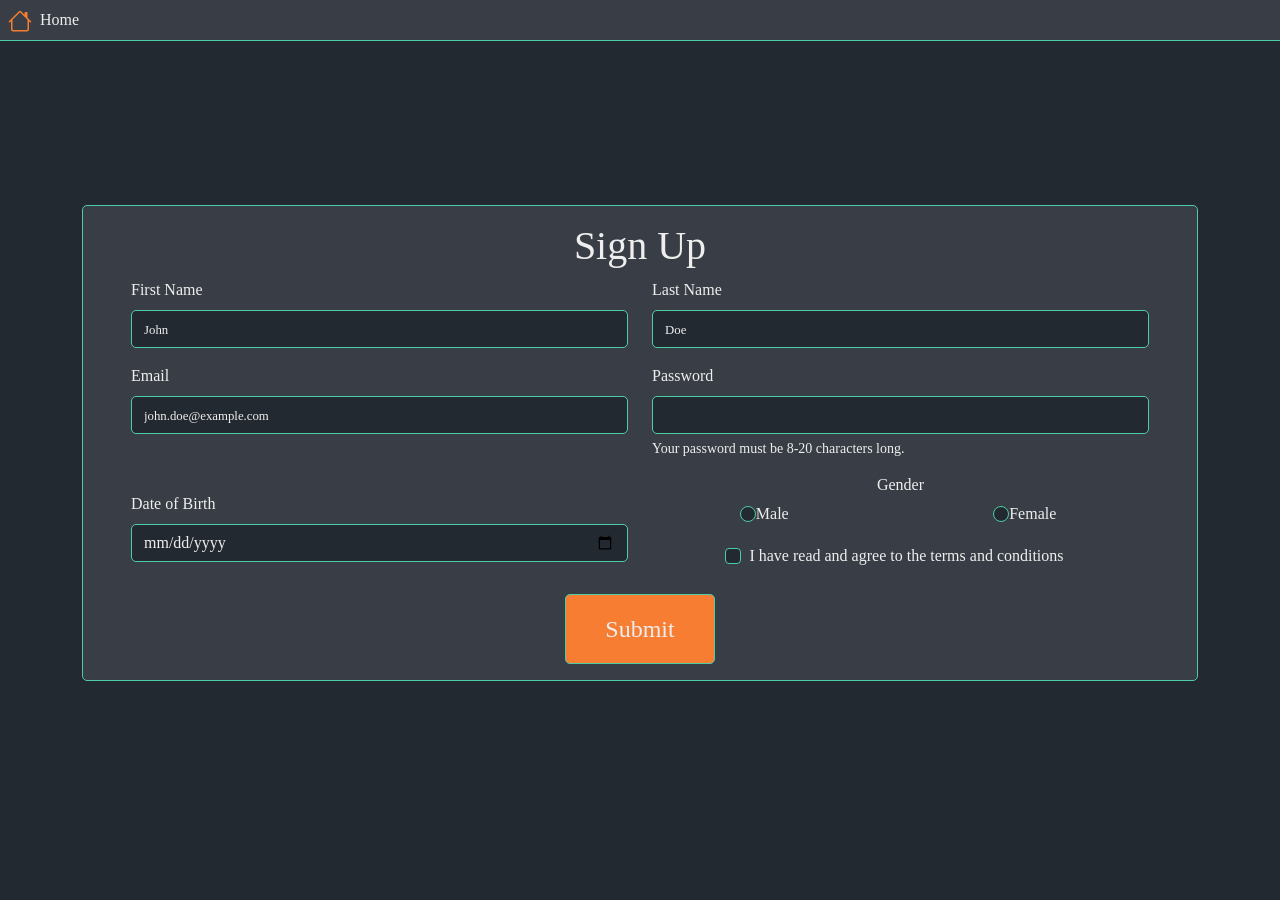
<file: index.html>
<!DOCTYPE html>
    <html lang="en">
        <head>
            <meta charset="UTF-8">
            <meta name="viewport" content="width=device-width, initial-scale=1.0">
            <title> Sign Up Form </title>

            <link href="https://cdn.jsdelivr.net/npm/bootstrap@5.3.8/dist/css/bootstrap.min.css" rel="stylesheet" integrity="sha384-sRIl4kxILFvY47J16cr9ZwB07vP4J8+LH7qKQnuqkuIAvNWLzeN8tE5YBujZqJLB" crossorigin="anonymous">
            <script src="https://cdn.jsdelivr.net/npm/bootstrap@5.3.8/dist/js/bootstrap.bundle.min.js" integrity="sha384-FKyoEForCGlyvwx9Hj09JcYn3nv7wiPVlz7YYwJrWVcXK/BmnVDxM+D2scQbITxI" crossorigin="anonymous"></script>
            
            <link rel="stylesheet" type="text/css" href="css/default-style.css">
        </head>

        <body>

            <header>

                <nav class="navbar navbar-expand-md">

                    <div class="container-fluid d-flex justify-content-sm-end justify-content-md-start">
                        
                        <a class="nav-link active d-none d-md-block" href="index.html">
                            
                            <img src="images/home.svg" alt="Home Icon">
                            Home
        
                        </a>

                        <button class="navbar-toggler" type="button" data-bs-toggle="collapse" data-bs-target="#navbarSupportedContent" aria-controls="navbarSupportedContent" aria-expanded="false" aria-label="Toggle navigation">
                            
                            <span class="navbar-toggler-icon"></span>
                            
                        </button>

                    </div>


                    <div class="collapse navbar-collapse" id="navbarSupportedContent">
                    
                        <a class="nav-link active d-md-none" href="index.html">

                            <img src="images/home.svg" alt="Home Icon">
                            Home
        
                        </a>

                    </div>

                </nav>

            </header>


            <main class="container align-content-center">

                <form action="submit.php" method="post" class="form-container-md px-5 py-3">
                    
                    <div class="row align-items-center">

                        <div class="col-12">

                            <h1 class="text-center"> Sign Up </h1>

                        </div>

                    </div>

                    
                    <div class="row align-items-center">

                        <div class="col-sm-12 col-md-6 mb-3">

                            <div class="form-group">

                                <label for="firstName" class="form-label"> First Name </label>
                                <input type="text" class="form-control" id="firstName" name="firstName" placeholder="John" required>

                            </div>

                        </div>
                        

                        <div class="col-sm-12 col-md-6 mb-3">

                            <div class="form-group">

                                <label for="lastName" class="form-label"> Last Name </label>
                                <input type="text" class="form-control" id="lastName" name="lastName" placeholder="Doe" required>

                            </div>

                        </div>

                    </div>


                    <div class="row align-items-top">

                        <div class="col-sm-12 col-md-6 mb-3">

                            <div class="form-group">

                                <label for="email" class="form-label"> Email </label>


                                <div class="input-group">

                                    <input type="email" class="form-control" id="email" name="email" placeholder="john.doe@example.com" required>

                                </div>

                            </div>

                        </div>
                        

                        <div class="col-sm-12 col-md-6 mb-3">

                            <div class="form-group">

                                <label for="password" class="form-label"> Password </label>
                                <input type="password" class="form-control" id="password" name="password" required>

                                <div id="passwordHelpBlock" class="form-text user-select-none">
                                    
                                    Your password must be 8-20 characters long.
            
                                </div>

                            </div>

                        </div>

                    </div>


                    <div class="row align-items-end">

                        <div class="col-sm-12 col-md-6 mb-3">

                            <div class="form-group">

                                <label for="dob" class="form-label"> Date of Birth </label>
                                <input type="date" class="form-control" id="dob" name="dob" required>

                            </div>

                        </div>
                        

                        <div class="col-sm-12 col-md-6 mb-0">

                            <div class="row justify-content-center align-items-center">
                                
                                <div class="col-12">

                                    <h6 class="text-center"> Gender </h6>

                                </div>

                                <div class="form-check col-sm-12 col-md-6 d-flex justify-content-center">
                                
                                    <input class="form-check-input" type="radio" name="radioMale" id="radioMale">
                                    <label class="form-check-label" for="radioMale"> Male </label>
                                
                                </div>
                                
                                <div class="form-check col-sm-12 col-md-6 d-flex justify-content-center">
                                    <input class="form-check-input" type="radio" name="radioFemale" id="radioFemale">
                                    <label class="form-check-label" for="radioFemale">
                                    Female
                                    </label>
                                </div>
                                
                                <div class="row">
    
                                    <div class="form-check d-flex justify-content-center mt-3">
                                        
                                        <input type="checkbox" class="form-check-input me-2" id="terms-and-conditions" name="terms-and-conditions" required>
                                        <label for="terms-and-conditions" class="form-label user-select-none"> I have read and agree to the terms and conditions </label>
                                        
                                    </div>
                                    
                                </div>

                            </div>

                        </div>

                    </div>


                    <div class="row justify-content-center">

                        <div class="col-sm-12 col-md-6 d-flex justify-content-center mt-3">

                            <button type="submit" class="btn btn-primary"> Submit </button>
                            
                        </div>

                    </div>

                </form>

            </main>

        </body>

    </html>
</file>
<file: css/default-style.css>
:root{
    --background-color: #232931;
    --secondary-color: #393E46;
    --accent-color: #F67D31;

    --border-color: #4ecca3;
    --default-border: 1px solid var(--border-color);
    --default-border-radius: 5px;

    --text-color: #eeeeee;
    --font-family: 'Times New Roman', sans-serif;

    --default-padding: 1rem;

    --accent-filter: invert(61%) sepia(39%) saturate(3897%) hue-rotate(341deg) brightness(102%) contrast(93%);
    --default-transition: all 0.3s ease-in-out;
}

html, body, main{
    height: calc(100% - var(--default-padding) * 2);
}

body,
.offcanvas{
    background-color: var(--background-color);
    color: var(--text-color);
    font-family: var(--font-family);
}

.offcanvas{
    width: 100% !important;
}

header{
    background-color: var(--secondary-color);
    border-bottom: var(--default-border);
    
    img{
        filter: var(--accent-filter);
        transform: scale(1.5);
        margin-right: 0.5rem;
    }
    
    a{
        color: var(--text-color);
        text-decoration: none;
        font-size: 2rem;
    }
}

.navbar-toggler-icon{
    filter: var(--accent-filter);
}

form{
    background-color: var(--secondary-color);
    border: var(--default-border);
    border-radius: var(--default-border-radius);
}

input.form-control,
span.input-group-text,
select.form-select,
input.form-check-input
{
    background-color: var(--background-color);
    border: var(--default-border);
    border-radius: var(--default-border-radius);
    color: var(--text-color);

    &::placeholder {
        color: var(--text-color);
        font-size: 0.8rem;
    }

    &:focus {
        background-color: var(--background-color);
        border: var(--default-border);
        border-color: var(--accent-color);
        color: var(--text-color);
        box-shadow: none;
    }

    &:checked {
        background-color: var(--accent-color);
        border-color: var(--accent-color);
    }
}

select.form-select{
    text-align: center;
}

.form-text{
    color: var(--text-color);
}

button.btn-primary{
    min-width: 30%;
    max-width: 40%;

    background-color: var(--accent-color);
    border: var(--default-border);
    border-radius: var(--default-border-radius);
    color: var(--text-color);
    padding: var(--default-padding);
    transition: var(--default-transition);

    font-size: 1.5rem;
}
</file>
